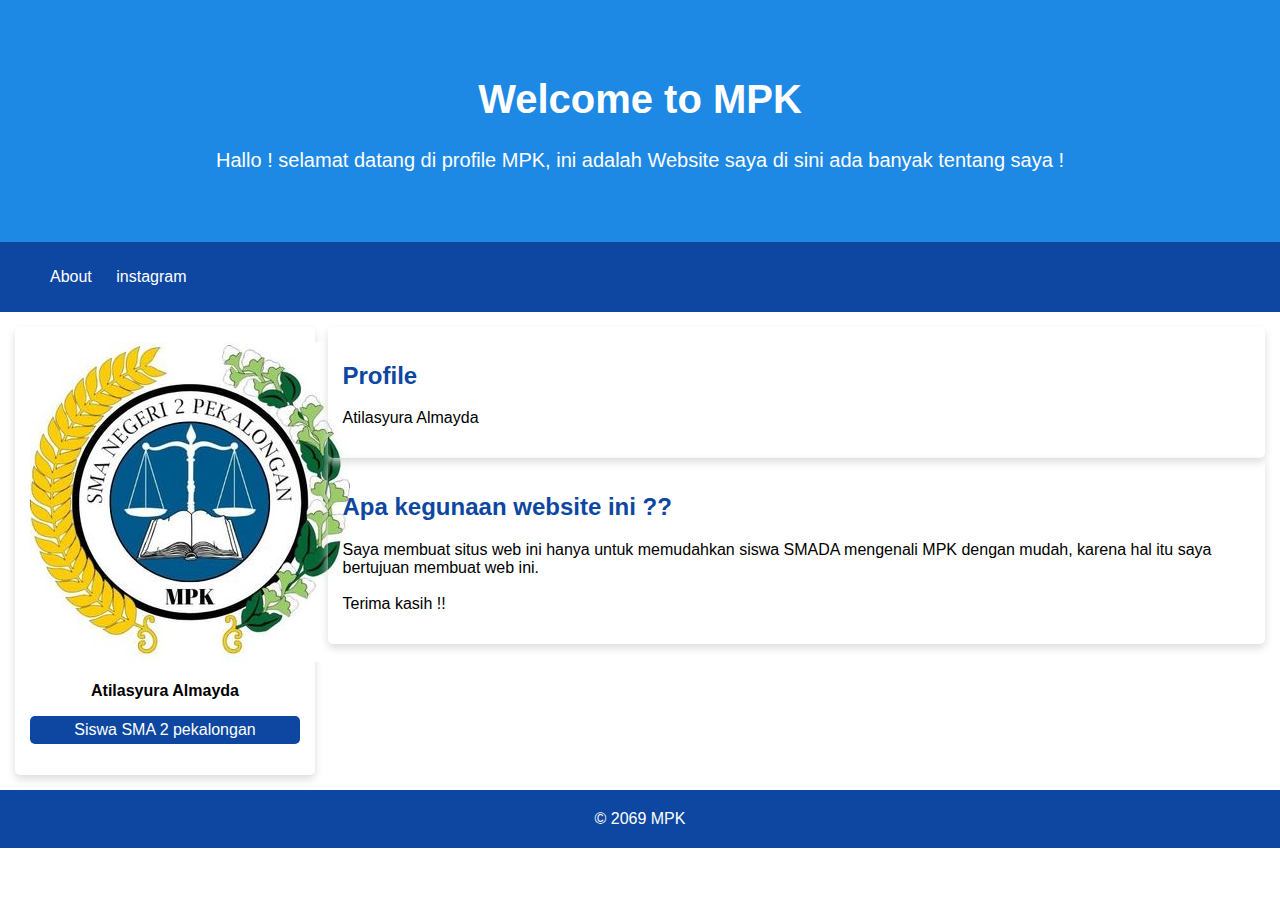
<file: index.html>
<!DOCTYPE html>
<html lang="en">
<head>
    <meta charset="UTF-8">
    
    <title>Potoprofile |MPK</title>

    <link rel="stylesheet" href="style.css">

    <script type="text/javascript">
        function pesan () {
            alert ("Halo selamat datang di web MPK !!");
        }
    </script>

</head>
<body onload="pesan()">
    <header>
        <div class="rizz">
        <h1>Welcome to MPK</h1>
        <p>Hallo ! selamat datang di profile MPK, ini adalah Website saya di sini ada banyak tentang saya !</p>
        </div>
        <nav>
            <ul>
                <li><a href="profile.html" target="_blank">About</a></li>
                <li><a href="https://instagram.com/rizzdesuuu" target="_blank">instagram</a></li>
            </ul>
        </nav>
    </header>

    <main>
        <aside>
            <div class="card">
                <img src="mpk.jpg" alt="violets" class="imgcoy">
                <p class="text-bold">Atilasyura Almayda</p>
                <p class="label">Siswa SMA 2 pekalongan</p>
            </div>
        </aside>

        <section class="card content">
            <h2>Profile</h2>
            <p>Atilasyura Almayda</p>
        </section>

        <section class="card content">
            <h2>Apa kegunaan website ini ??</h2>
            <p>Saya membuat situs web ini hanya untuk memudahkan siswa SMADA mengenali MPK dengan mudah, karena hal itu saya bertujuan membuat web ini.<br><br>Terima kasih !!</p>
        </section>
    </main>

    <footer class="utm">
    &copy; 2069 MPK
    </footer>

</body>
</html>
</file>
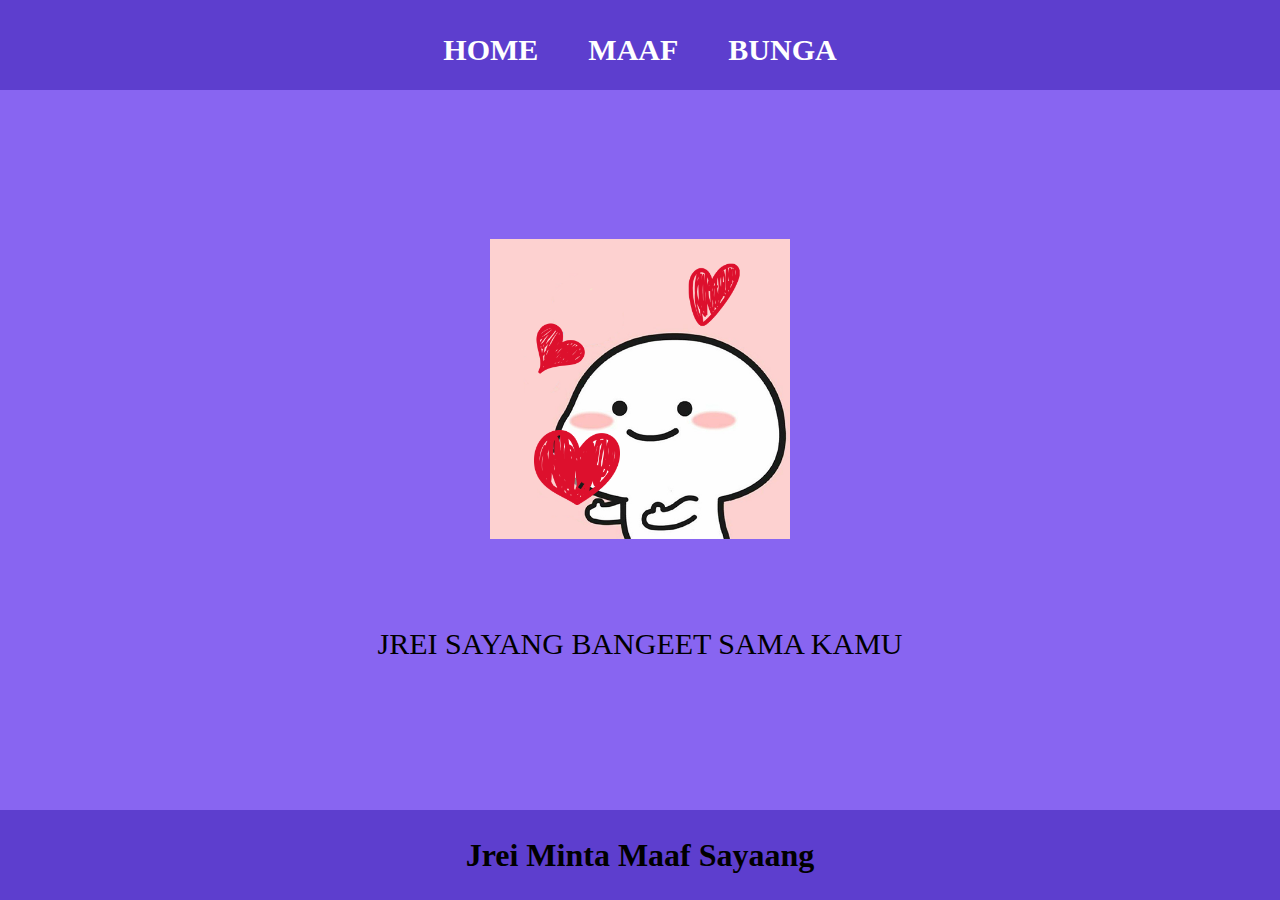
<file: web untuk kaysa/index.html>
<!DOCTYPE html>
<html lang="en">
  <head>
    <meta charset="UTF-8" />
    <meta name="viewport" content="width=device-width, initial-scale=1.0" />
    <title>Web Sederhana</title>
    <link rel="stylesheet" href="style.css" />
  </head>
  <body>
    <div class="container">
      <!-- NAVIGATION BAR -->
      <div class="container-navbar">
        <ul class="ul-navbar">
          <li class="li-navbar">
            <a href="#" class="a-navbar">HOME</a>
          </li>
          <li class="li-navbar">
            <a href="about.html" class="a-navbar">MAAF</a>
          </li>
          <li class="li-navbar">
            <a href="contact.html" class="a-navbar">BUNGA</a>
          </li>
        </ul>
      </div>
      <!-- NAVIGATION BAR SELESAI -->

      <!-- CONTENT 1 -->
      <div class="container-content">
        <a href="https://vt.tiktok.com/ZSYvM1C4D/" class="a-content">
          <img src="unnamed.png" class="img-content" />
          <p>JREI SAYANG BANGEET SAMA KAMU</p>
        </a>
      </div>
      <!-- CONTENT 1 END -->

      <!-- FOOTER -->
      <div class="container-footer">
        <h1 class="">Jrei Minta Maaf Sayaang</h1>
      </div>
      <!-- FOOTER END -->
    </div>
  </body>
</html>
</file>
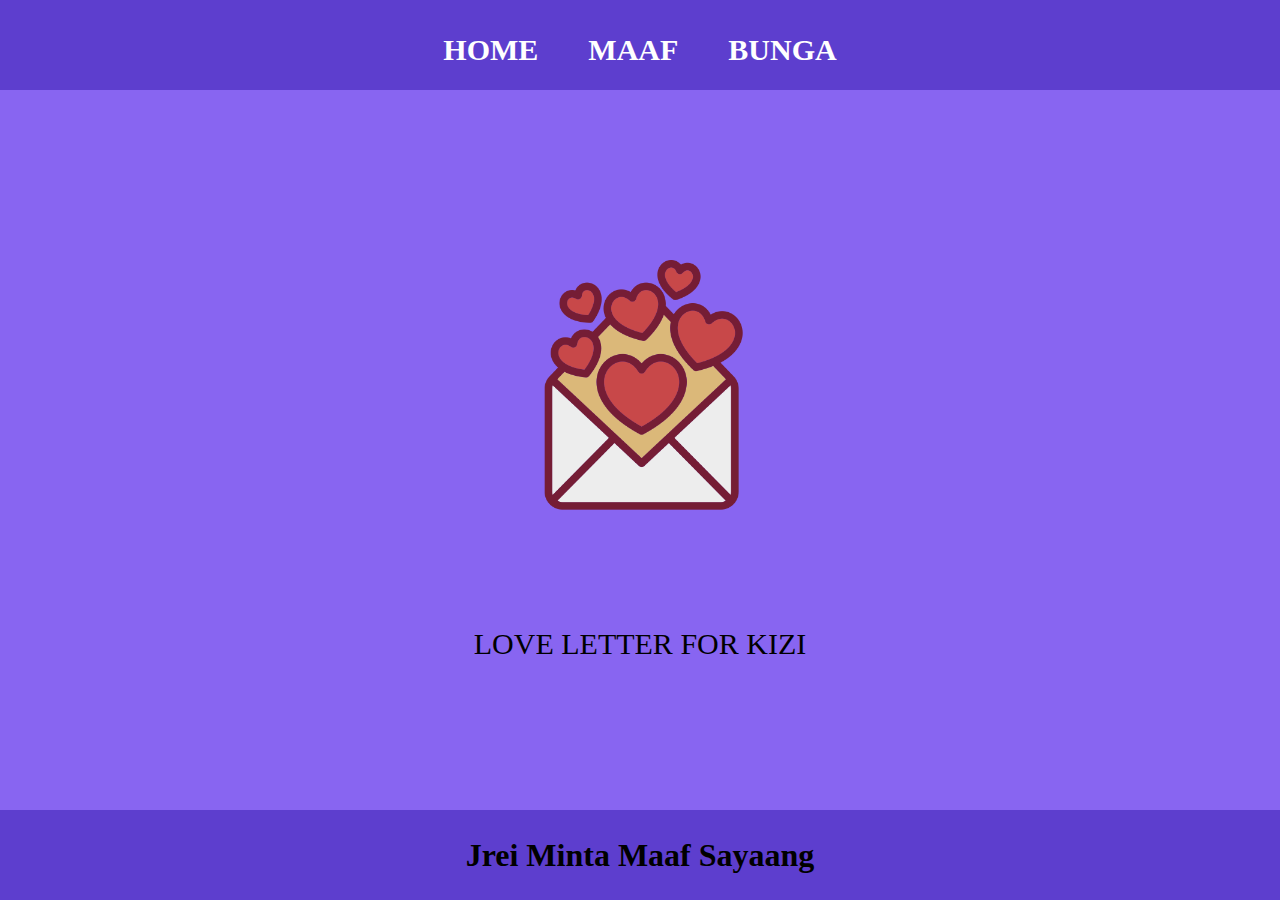
<file: web untuk kaysa/about.html>
<!DOCTYPE html>
<html lang="en">
  <head>
    <meta charset="UTF-8" />
    <meta name="viewport" content="width=device-width, initial-scale=1.0" />
    <title>Web Sederhana</title>
    <link rel="stylesheet" href="style.css" />
  </head>
  <body>
    <div class="container">
      <!-- NAVIGATION BAR -->
      <div class="container-navbar">
        <ul class="ul-navbar">
          <li class="li-navbar">
            <a href="index.html" class="a-navbar">HOME</a>
          </li>
          <li class="li-navbar">
            <a href="about.html" class="a-navbar">MAAF</a>
          </li>
          <li class="li-navbar">
            <a href="contact.html" class="a-navbar">BUNGA</a>
          </li>
        </ul>
      </div>
      <!-- NAVIGATION BAR SELESAI -->

      <!-- CONTENT 1 -->
      <div class="container-content">
        <a href="love.html" class="a-content">
          <img src="pngegg.png" class="img-content"/>
          <p>LOVE LETTER FOR KIZI</p>
        </a>
      </div>
      <!-- CONTENT 1 END -->

      <!-- FOOTER -->
      <div class="container-footer">
        <h1 class="">Jrei Minta Maaf Sayaang</h1>
      </div>
      <!-- FOOTER END -->
    </div>
  </body>
</html>
</file>
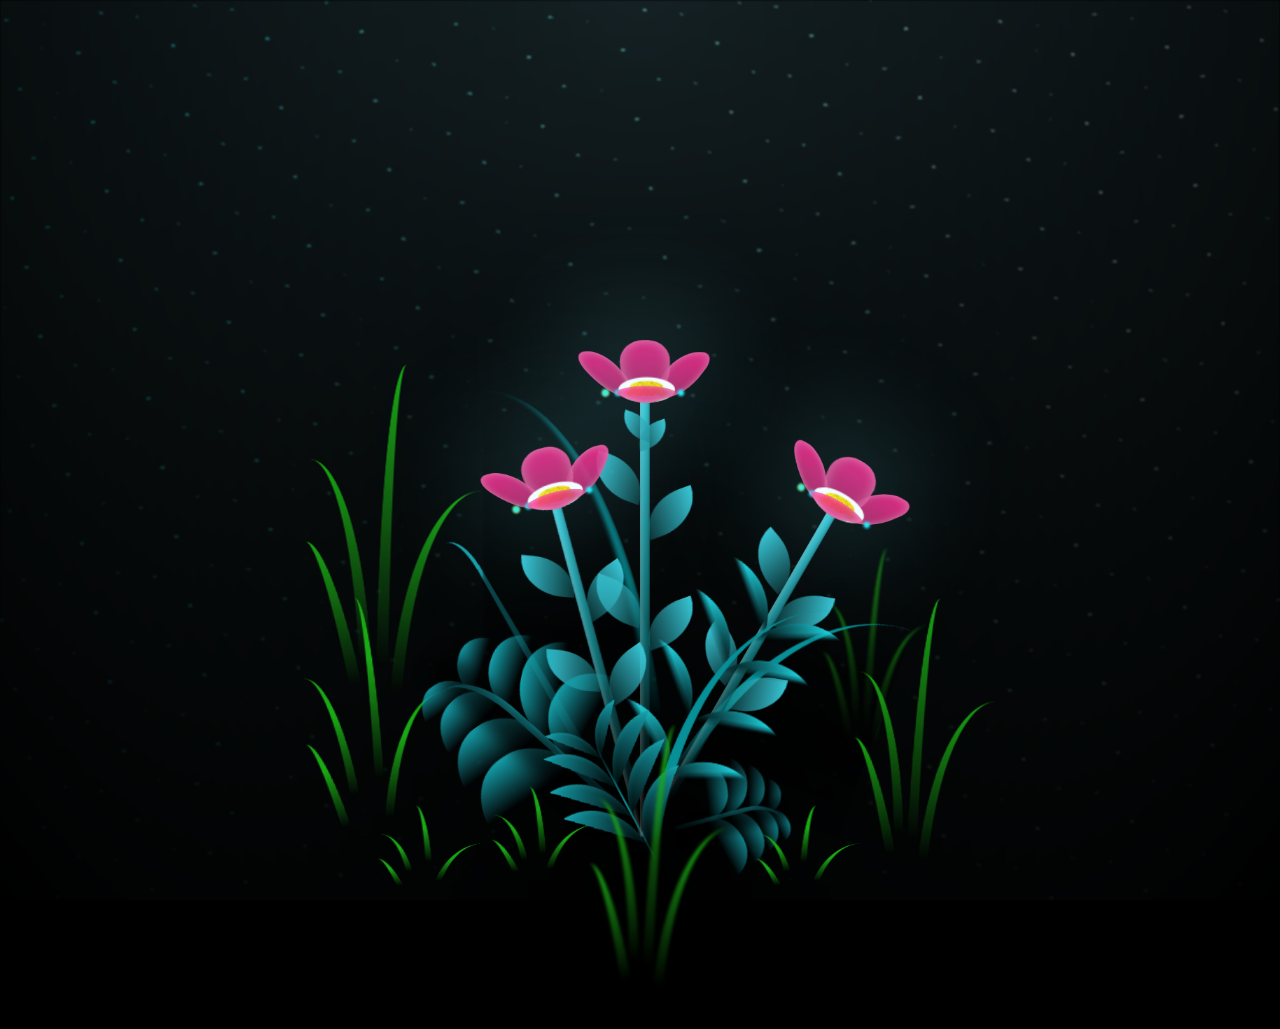
<file: web untuk kaysa/bunga.html>
<!DOCTYPE html>
<html lang="en">
<head>
    <meta charset="UTF-8">
    <meta name="viewport" content="width=device-width, initial-scale=1.0">
    <link rel="stylesheet" href="bunga.css">
    <title>Document</title>
</head>
  
<body class="not-loaded">
    <div class="night"></div>
    <div class="flowers">
      <div class="flower flower--1">
        <div class="flower__leafs flower__leafs--1">
          <div class="flower__leaf flower__leaf--1"></div>
          <div class="flower__leaf flower__leaf--2"></div>
          <div class="flower__leaf flower__leaf--3"></div>
          <div class="flower__leaf flower__leaf--4"></div>
          

          <div class="flower__white-circle"></div>
  
          <div class="flower__light flower__light--1"></div>
          <div class="flower__light flower__light--2"></div>
          <div class="flower__light flower__light--3"></div>
          <div class="flower__light flower__light--4"></div>
          <div class="flower__light flower__light--5"></div>
          <div class="flower__light flower__light--6"></div>
          <div class="flower__light flower__light--7"></div>
          <div class="flower__light flower__light--8"></div>
  
        </div>
        <div class="flower__line">
          <div class="flower__line__leaf flower__line__leaf--1"></div>
          <div class="flower__line__leaf flower__line__leaf--2"></div>
          <div class="flower__line__leaf flower__line__leaf--3"></div>
          <div class="flower__line__leaf flower__line__leaf--4"></div>
          <div class="flower__line__leaf flower__line__leaf--5"></div>
          <div class="flower__line__leaf flower__line__leaf--6"></div>
        </div>
      </div>
  
      <div class="flower flower--2">
        <div class="flower__leafs flower__leafs--2">
          <div class="flower__leaf flower__leaf--1"></div>
          <div class="flower__leaf flower__leaf--2"></div>
          <div class="flower__leaf flower__leaf--3"></div>
          <div class="flower__leaf flower__leaf--4"></div>
          <div class="flower__white-circle"></div>
  
          <div class="flower__light flower__light--1"></div>
          <div class="flower__light flower__light--2"></div>
          <div class="flower__light flower__light--3"></div>
          <div class="flower__light flower__light--4"></div>
          <div class="flower__light flower__light--5"></div>
          <div class="flower__light flower__light--6"></div>
          <div class="flower__light flower__light--7"></div>
          <div class="flower__light flower__light--8"></div>
  
        </div>
        <div class="flower__line">
          <div class="flower__line__leaf flower__line__leaf--1"></div>
          <div class="flower__line__leaf flower__line__leaf--2"></div>
          <div class="flower__line__leaf flower__line__leaf--3"></div>
          <div class="flower__line__leaf flower__line__leaf--4"></div>
        </div>
      </div>
  
      <div class="flower flower--3">
        <div class="flower__leafs flower__leafs--3">
          <div class="flower__leaf flower__leaf--1"></div>
          <div class="flower__leaf flower__leaf--2"></div>
          <div class="flower__leaf flower__leaf--3"></div>
          <div class="flower__leaf flower__leaf--4"></div>
          <div class="flower__white-circle"></div>
  
          <div class="flower__light flower__light--1"></div>
          <div class="flower__light flower__light--2"></div>
          <div class="flower__light flower__light--3"></div>
          <div class="flower__light flower__light--4"></div>
          <div class="flower__light flower__light--5"></div>
          <div class="flower__light flower__light--6"></div>
          <div class="flower__light flower__light--7"></div>
          <div class="flower__light flower__light--8"></div>
  
        </div>
        <div class="flower__line">
          <div class="flower__line__leaf flower__line__leaf--1"></div>
          <div class="flower__line__leaf flower__line__leaf--2"></div>
          <div class="flower__line__leaf flower__line__leaf--3"></div>
          <div class="flower__line__leaf flower__line__leaf--4"></div>
        </div>
      </div>
  
      <div class="grow-ans" style="--d:1.2s">
        <div class="flower__g-long">
          <div class="flower__g-long__top"></div>
          <div class="flower__g-long__bottom"></div>
        </div>
      </div>
  
      <div class="growing-grass">
        <div class="flower__grass flower__grass--1">
          <div class="flower__grass--top"></div>
          <div class="flower__grass--bottom"></div>
          <div class="flower__grass__leaf flower__grass__leaf--1"></div>
          <div class="flower__grass__leaf flower__grass__leaf--2"></div>
          <div class="flower__grass__leaf flower__grass__leaf--3"></div>
          <div class="flower__grass__leaf flower__grass__leaf--4"></div>
          <div class="flower__grass__leaf flower__grass__leaf--5"></div>
          <div class="flower__grass__leaf flower__grass__leaf--6"></div>
          <div class="flower__grass__leaf flower__grass__leaf--7"></div>
          <div class="flower__grass__leaf flower__grass__leaf--8"></div>
          <div class="flower__grass__overlay"></div>
        </div>
      </div>
  
      <div class="growing-grass">
        <div class="flower__grass flower__grass--2">
          <div class="flower__grass--top"></div>
          <div class="flower__grass--bottom"></div>
          <div class="flower__grass__leaf flower__grass__leaf--1"></div>
          <div class="flower__grass__leaf flower__grass__leaf--2"></div>
          <div class="flower__grass__leaf flower__grass__leaf--3"></div>
          <div class="flower__grass__leaf flower__grass__leaf--4"></div>
          <div class="flower__grass__leaf flower__grass__leaf--5"></div>
          <div class="flower__grass__leaf flower__grass__leaf--6"></div>
          <div class="flower__grass__leaf flower__grass__leaf--7"></div>
          <div class="flower__grass__leaf flower__grass__leaf--8"></div>
          <div class="flower__grass__overlay"></div>
        </div>
      </div>
  
      <div class="grow-ans" style="--d:2.4s">
        <div class="flower__g-right flower__g-right--1">
          <div class="leaf"></div>
        </div>
      </div>
  
      <div class="grow-ans" style="--d:2.8s">
        <div class="flower__g-right flower__g-right--2">
          <div class="leaf"></div>
        </div>
      </div>
  
      <div class="grow-ans" style="--d:2.8s">
        <div class="flower__g-front">
          <div class="flower__g-front__leaf-wrapper flower__g-front__leaf-wrapper--1">
            <div class="flower__g-front__leaf"></div>
          </div>
          <div class="flower__g-front__leaf-wrapper flower__g-front__leaf-wrapper--2">
            <div class="flower__g-front__leaf"></div>
          </div>
          <div class="flower__g-front__leaf-wrapper flower__g-front__leaf-wrapper--3">
            <div class="flower__g-front__leaf"></div>
          </div>
          <div class="flower__g-front__leaf-wrapper flower__g-front__leaf-wrapper--4">
            <div class="flower__g-front__leaf"></div>
          </div>
          <div class="flower__g-front__leaf-wrapper flower__g-front__leaf-wrapper--5">
            <div class="flower__g-front__leaf"></div>
          </div>
          <div class="flower__g-front__leaf-wrapper flower__g-front__leaf-wrapper--6">
            <div class="flower__g-front__leaf"></div>
          </div>
          <div class="flower__g-front__leaf-wrapper flower__g-front__leaf-wrapper--7">
            <div class="flower__g-front__leaf"></div>
          </div>
          <div class="flower__g-front__leaf-wrapper flower__g-front__leaf-wrapper--8">
            <div class="flower__g-front__leaf"></div>
          </div>
          <div class="flower__g-front__line"></div>
        </div>
      </div>
  
      <div class="grow-ans" style="--d:3.2s">
        <div class="flower__g-fr">
          <div class="leaf"></div>
          <div class="flower__g-fr__leaf flower__g-fr__leaf--1"></div>
          <div class="flower__g-fr__leaf flower__g-fr__leaf--2"></div>
          <div class="flower__g-fr__leaf flower__g-fr__leaf--3"></div>
          <div class="flower__g-fr__leaf flower__g-fr__leaf--4"></div>
          <div class="flower__g-fr__leaf flower__g-fr__leaf--5"></div>
          <div class="flower__g-fr__leaf flower__g-fr__leaf--6"></div>
          <div class="flower__g-fr__leaf flower__g-fr__leaf--7"></div>
          <div class="flower__g-fr__leaf flower__g-fr__leaf--8"></div>
        </div>
      </div>
  
      <div class="long-g long-g--0">
        <div class="grow-ans" style="--d:3s">
          <div class="leaf leaf--0"></div>
        </div>
        <div class="grow-ans" style="--d:2.2s">
          <div class="leaf leaf--1"></div>
        </div>
        <div class="grow-ans" style="--d:3.4s">
          <div class="leaf leaf--2"></div>
        </div>
        <div class="grow-ans" style="--d:3.6s">
          <div class="leaf leaf--3"></div>
        </div>
      </div>
  
      <div class="long-g long-g--1">
        <div class="grow-ans" style="--d:3.6s">
          <div class="leaf leaf--0"></div>
        </div>
        <div class="grow-ans" style="--d:3.8s">
          <div class="leaf leaf--1"></div>
        </div>
        <div class="grow-ans" style="--d:4s">
          <div class="leaf leaf--2"></div>
        </div>
        <div class="grow-ans" style="--d:4.2s">
          <div class="leaf leaf--3"></div>
        </div>
      </div>
  
      <div class="long-g long-g--2">
        <div class="grow-ans" style="--d:4s">
          <div class="leaf leaf--0"></div>
        </div>
        <div class="grow-ans" style="--d:4.2s">
          <div class="leaf leaf--1"></div>
        </div>
        <div class="grow-ans" style="--d:4.4s">
          <div class="leaf leaf--2"></div>
        </div>
        <div class="grow-ans" style="--d:4.6s">
          <div class="leaf leaf--3"></div>
        </div>
      </div>
  
      <div class="long-g long-g--3">
        <div class="grow-ans" style="--d:4s">
          <div class="leaf leaf--0"></div>
        </div>
        <div class="grow-ans" style="--d:4.2s">
          <div class="leaf leaf--1"></div>
        </div>
        <div class="grow-ans" style="--d:3s">
          <div class="leaf leaf--2"></div>
        </div>
        <div class="grow-ans" style="--d:3.6s">
          <div class="leaf leaf--3"></div>
        </div>
      </div>
  
      <div class="long-g long-g--4">
        <div class="grow-ans" style="--d:4s">
          <div class="leaf leaf--0"></div>
        </div>
        <div class="grow-ans" style="--d:4.2s">
          <div class="leaf leaf--1"></div>
        </div>
        <div class="grow-ans" style="--d:3s">
          <div class="leaf leaf--2"></div>
        </div>
        <div class="grow-ans" style="--d:3.6s">
          <div class="leaf leaf--3"></div>
        </div>
      </div>
  
      <div class="long-g long-g--5">
        <div class="grow-ans" style="--d:4s">
          <div class="leaf leaf--0"></div>
        </div>
        <div class="grow-ans" style="--d:4.2s">
          <div class="leaf leaf--1"></div>
        </div>
        <div class="grow-ans" style="--d:3s">
          <div class="leaf leaf--2"></div>
        </div>
        <div class="grow-ans" style="--d:3.6s">
          <div class="leaf leaf--3"></div>
        </div>
      </div>
  
      <div class="long-g long-g--6">
        <div class="grow-ans" style="--d:4.2s">
          <div class="leaf leaf--0"></div>
        </div>
        <div class="grow-ans" style="--d:4.4s">
          <div class="leaf leaf--1"></div>
        </div>
        <div class="grow-ans" style="--d:4.6s">
          <div class="leaf leaf--2"></div>
        </div>
        <div class="grow-ans" style="--d:4.8s">
          <div class="leaf leaf--3"></div>
        </div>
      </div>
  
      <div class="long-g long-g--7">
        <div class="grow-ans" style="--d:3s">
          <div class="leaf leaf--0"></div>
        </div>
        <div class="grow-ans" style="--d:3.2s">
          <div class="leaf leaf--1"></div>
        </div>
        <div class="grow-ans" style="--d:3.5s">
          <div class="leaf leaf--2"></div>
        </div>
        <div class="grow-ans" style="--d:3.6s">
          <div class="leaf leaf--3"></div>
        </div>
      </div>
    </div>
    <script src="java.js"></script>
  </body>

</html>
</html>
</file>
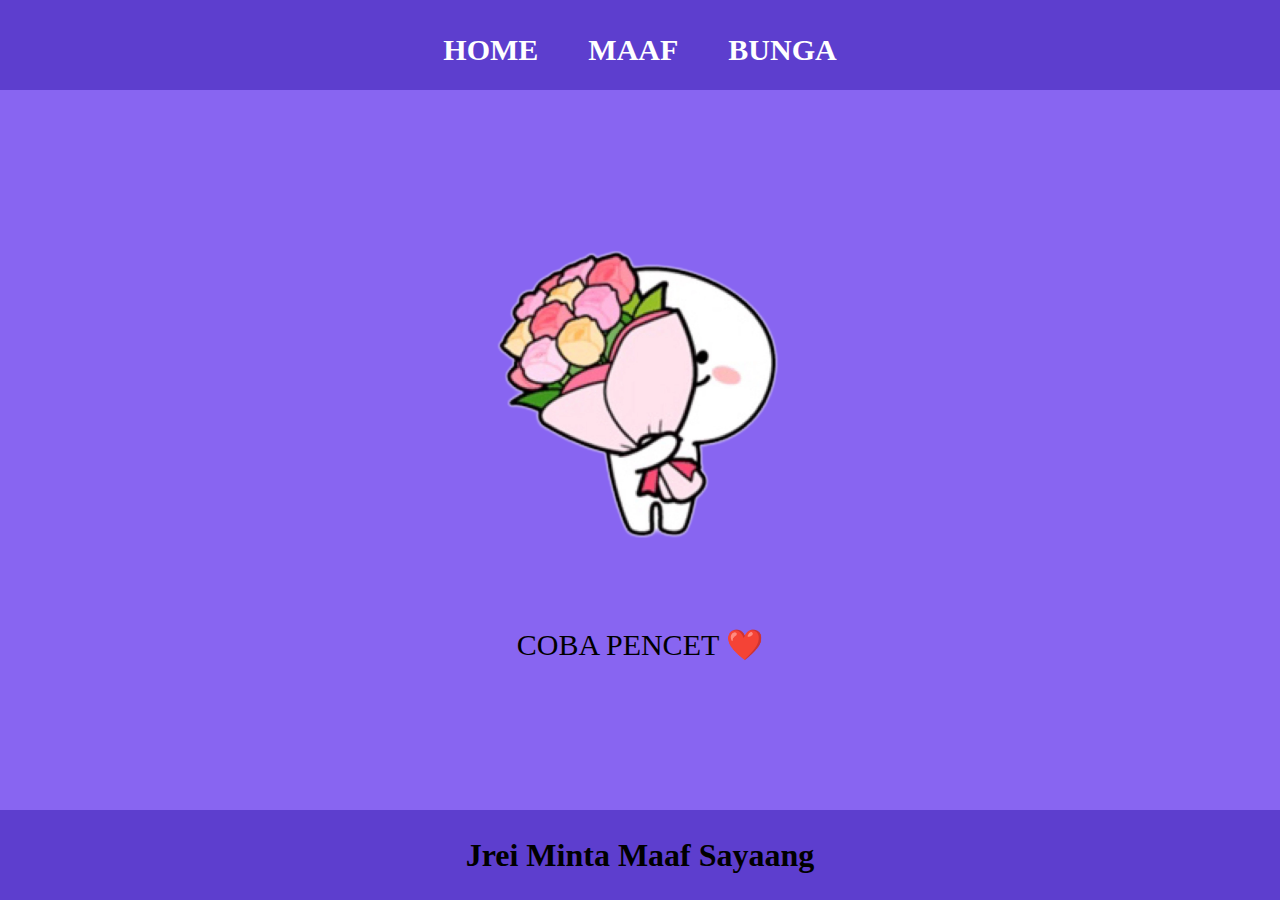
<file: web untuk kaysa/contact.html>
<!DOCTYPE html>
<html lang="en">
  <head>
    <meta charset="UTF-8" />
    <meta name="viewport" content="width=device-width, initial-scale=1.0" />
    <title>Web Sederhana</title>
    <link rel="stylesheet" href="style.css" />
  </head>
  <body>
    <div class="container">
      <!-- NAVIGATION BAR -->
      <div class="container-navbar">
        <ul class="ul-navbar">
          <li class="li-navbar">
            <a href="index.html" class="a-navbar">HOME</a>
          </li>
          <li class="li-navbar">
            <a href="about.html" class="a-navbar">MAAF</a>
          </li>
          <li class="li-navbar">
            <a href="contact.html" class="a-navbar">BUNGA</a>
          </li>
        </ul>
      </div>
      <!-- NAVIGATION BAR SELESAI -->

      <!-- CONTENT 1 -->
      <div class="container-content">
        <a href="bunga.html" class="a-content">
          <img src="WhatsApp Image 2024-07-24 at 23.png" class="img-content">
          <p>COBA PENCET ❤️</p>
        </a>
      </div>
      <!-- CONTENT 1 END -->

      <!-- FOOTER -->
      <div class="container-footer">
        <h1 class="">Jrei Minta Maaf Sayaang</h1>
      </div>
      <!-- FOOTER END -->
    </div>
  </body>
</html>
</file>
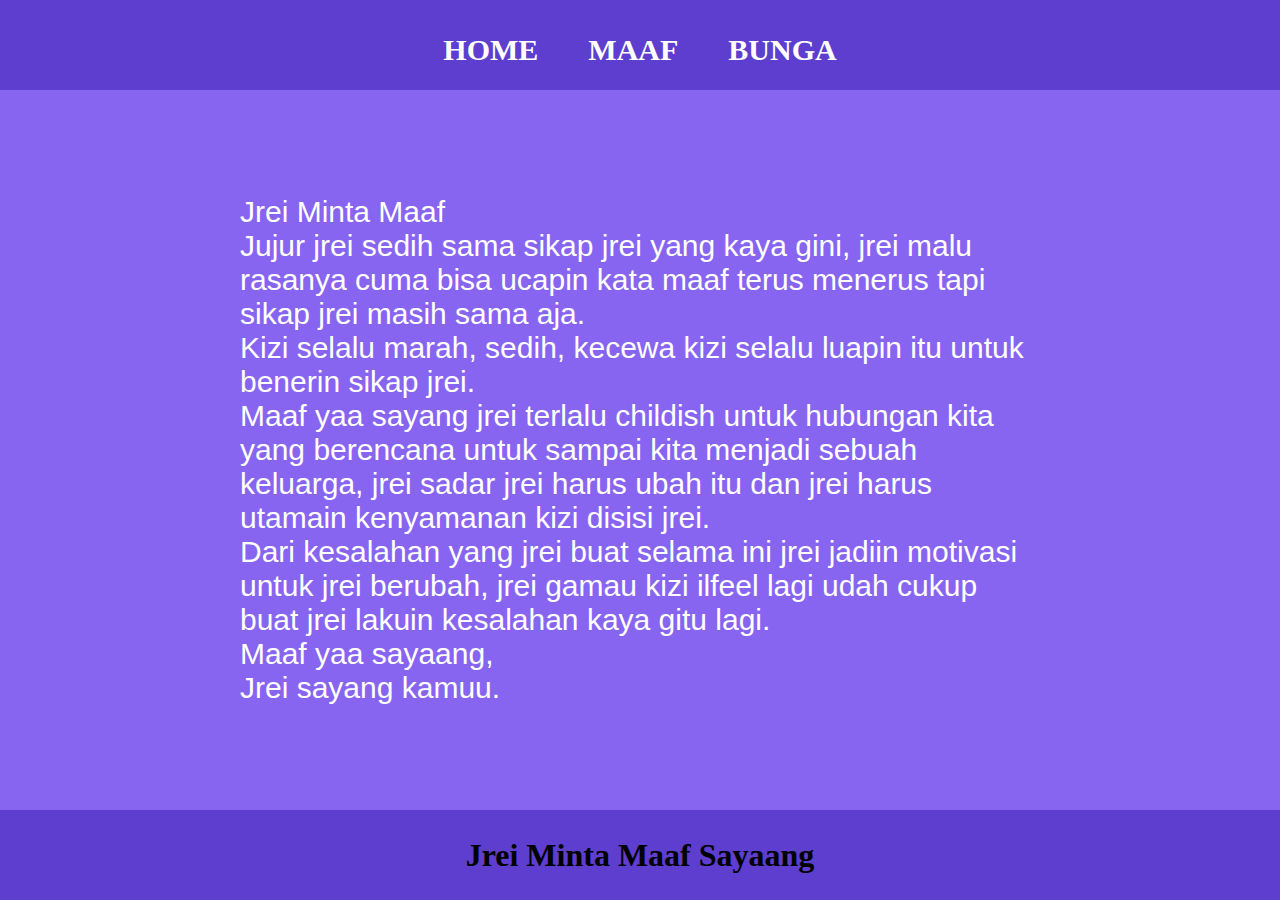
<file: web untuk kaysa/love.html>
<!DOCTYPE html>
<html lang="en">
  <head>
    <meta charset="UTF-8" />
    <meta name="viewport" content="width=device-width, initial-scale=1.0" />
    <title>Web Sederhana</title>
    <link rel="stylesheet" href="style copy.css" />
  </head>
  <body>
    <div class="container">
      <!-- NAVIGATION BAR -->
      <div class="container-navbar">
        <ul class="ul-navbar">
          <li class="li-navbar">
            <a href="index.html" class="a-navbar">HOME</a>
          </li>
          <li class="li-navbar">
            <a href="about.html" class="a-navbar">MAAF</a>
          </li>
          <li class="li-navbar">
            <a href="contact.html" class="a-navbar">BUNGA</a>
          </li>
        </ul>
      </div>
      <!-- NAVIGATION BAR SELESAI -->

      <!-- CONTENT 1 -->
      <div class="container-content">
        <a href="" class="a-content">
        <p> Jrei Minta Maaf <br>
            Jujur jrei sedih sama sikap jrei yang kaya gini, jrei malu rasanya cuma bisa ucapin kata maaf terus menerus tapi sikap jrei masih sama aja. <br>
            Kizi selalu marah, sedih, kecewa kizi selalu luapin itu untuk benerin sikap jrei. <br>
            Maaf yaa sayang jrei terlalu childish untuk hubungan kita yang berencana untuk sampai kita menjadi sebuah keluarga, jrei sadar jrei harus ubah itu dan jrei harus utamain kenyamanan kizi disisi jrei. <br>
            Dari kesalahan yang jrei buat selama ini jrei jadiin motivasi untuk jrei berubah, jrei gamau kizi ilfeel lagi udah cukup buat jrei lakuin kesalahan kaya gitu lagi. <br>
            Maaf yaa sayaang,<br>
            Jrei sayang kamuu.
        </p>
        </a>
      </div>
      <!-- CONTENT 1 END -->

      <!-- FOOTER -->
      <div class="container-footer">
        <h1 class="">Jrei Minta Maaf Sayaang</h1>
      </div>
      <!-- FOOTER END -->
    </div>
  </body>
</html>
</file>
<file: style.css>
* {
    box-sizing: border-box;
}

/* element selector */
body {
    font-family: Verdana, Geneva, Tahoma, sans-serif;
    margin: 0;
    padding: 0;
}

nav {
    background-color: #0d47a1;
    padding: 10px;
}

nav a {
    text-decoration: none;
    color: #ffffff;
}

nav a:hover {
    font-weight: bold;
}

nav li  {
    list-style-type: none;
    display: inline;
    margin-right: 20px;
}

main {
    overflow: auto;
    padding: 15px;
}

/* grouping selector */
h2 {
    color: #0d47a1;
}

aside {
    text-align: center;
    width: 24%;
    float: left;
}

/* class selector */
.rizz {
    background-color: #1e88e5;
    font-size: 20px;
    padding: 50px;
    text-align: center;
    color: #ffffff;
}

.card {
    border-radius: 5px;
    padding: 15px;
    box-shadow: 0 4px 8px gainsboro;
}

.content {
    width: 75%;
    float: right;
}

.text-bold {
    font-weight: bold;
}

.label {
    background-color: #0d47a1;
    color: #ffffff;
    padding: 5px;
    border-radius: 5px;
}

.imgcoy{
    border-radius: 5%;
}

.utm {
    background-color: #0d47a1;
    padding: 20px;
    color: #ffffff;
    text-align: center;
}

.prof {
    font-family: Verdana, Geneva, Tahoma, sans-serif;
    color: #ffffff;
    padding: 15px;
    background-color: #004d40;
    margin: 0;
}

.biod {
    font-family: 'Bree Serif', serif;
    padding: 15px;
}

.hobi {
    background-color: #00695c;
    color: white;
    padding: 1px;
}

.ftdw {
    padding: 15px;
    color: black;
}

@media screen and (max-width: 922px) {
    .content, aside {
        width: 100%;
    }

}
</file>
<file: web untuk kaysa/style.css>
*,
html{
    padding: 0;
    margin: 0;
}

.container{
    
}

.container-navbar{
    background-color: rgb(93, 62, 206);
    width: 100%;
    height: 10vh;
}

.ul-navbar{
    display: flex;
    height: 100px;
    justify-content: center;
    align-items: center;
}

.li-navbar{
    list-style-type: none;
    padding: 20px;
    margin: 5px;
    color: white;
    font-size: 30px;
}

.li-navbar:hover{
    background-color: rgb(63, 40, 144);
    transition: .5s ease-in-out;
    transition-delay: .3s;
    border-radius: 8px;
}

.a-navbar{
    color: white;
    text-decoration: none;
    font-weight: 800;
}

.container-content{
    background-color: rgb(136, 101, 241);
    display: flex;
    justify-content: center;
    align-items: center;
    height: 80vh;
}

.a-content{
    color: rgb(0, 0, 0);
    text-decoration: none;
    font-size: 30px;
    font-family: Verdana;
    width: 600px;
    height: 600px;
    display: flex;
    flex-direction: column;
    justify-content: space-evenly;
    align-items: center;
    border-radius: 80px;
}

.a-content:hover{
    background-color: white;
    transition: .5s ease-in-out;
    transition-delay: .3s;
    box-shadow: 0px 0px 34px 16px rgba(129, 129, 130, 0.75);
-webkit-box-shadow: 0px 0px 34px 16px rgba(129, 129, 130, 0.75);
-moz-box-shadow: 0px 0px 34px 16px rgba(129, 129, 130, 0.75);
}

.img-content{
    width: 50%;
    height: 50%;
}

.container-footer{
    height: 10vh;
    background-color: rgb(93, 62, 206);
    display: flex;
    justify-content: center;
    align-items: center;
}

.h1-foter{
    font-size: 40px;
}
</file>
<file: web untuk kaysa/bunga.css>
*,
*::after,
*::before {
  padding: 0;
  margin: 0;
  box-sizing: border-box;
}

:root {
  --dark-color: #000;
}

body {
  display: flex;
  align-items: flex-end;
  justify-content: center;
  min-height: 100vh;
  background-color: var(--dark-color);
  overflow: hidden;
  perspective: 1000px;
}

.night {
  position: fixed;
  left: 50%;
  top: 0;
  transform: translateX(-50%);
  width: 100%;
  height: 100%;
  filter: blur(0.1vmin);
  background-image: radial-gradient(ellipse at top, transparent 0%, var(--dark-color)), radial-gradient(ellipse at bottom, var(--dark-color), rgba(145, 233, 255, 0.2)), repeating-linear-gradient(220deg, black 0px, black 19px, transparent 19px, transparent 22px), repeating-linear-gradient(189deg, black 0px, black 19px, transparent 19px, transparent 22px), repeating-linear-gradient(148deg, black 0px, black 19px, transparent 19px, transparent 22px), linear-gradient(90deg, #00fffa, #f0f0f0);
}

.flowers {
  position: relative;
  transform: scale(0.7);
}

.flower {
  position: absolute;
  bottom: 10vmin;
  transform-origin: bottom center;
  z-index: 10;
  --fl-speed: 0.8s;
}
.flower--1 {
  animation: moving-flower-1 4s linear infinite;
}
.flower--1 .flower__line {
  height: 70vmin;
  animation-delay: 0.3s;
}
.flower--1 .flower__line__leaf--1 {
  animation: blooming-leaf-right var(--fl-speed) 1.6s backwards;
}
.flower--1 .flower__line__leaf--2 {
  animation: blooming-leaf-right var(--fl-speed) 1.4s backwards;
}
.flower--1 .flower__line__leaf--3 {
  animation: blooming-leaf-left var(--fl-speed) 1.2s backwards;
}
.flower--1 .flower__line__leaf--4 {
  animation: blooming-leaf-left var(--fl-speed) 1s backwards;
}
.flower--1 .flower__line__leaf--5 {
  animation: blooming-leaf-right var(--fl-speed) 1.8s backwards;
}
.flower--1 .flower__line__leaf--6 {
  animation: blooming-leaf-left var(--fl-speed) 2s backwards;
}
.flower--2 {
  left: 50%;
  transform: rotate(30deg);
  animation: moving-flower-2 4s linear infinite;
}
.flower--2 .flower__line {
  height: 60vmin;
  animation-delay: 0.8s;
}
.flower--2 .flower__line__leaf--1 {
  animation: blooming-leaf-right var(--fl-speed) 1.9s backwards;
}
.flower--2 .flower__line__leaf--2 {
  animation: blooming-leaf-right var(--fl-speed) 1.7s backwards;
}
.flower--2 .flower__line__leaf--3 {
  animation: blooming-leaf-left var(--fl-speed) 1.5s backwards;
}
.flower--2 .flower__line__leaf--4 {
  animation: blooming-leaf-left var(--fl-speed) 1.3s backwards;
}
.flower--3 {
  left: 50%;
  transform: rotate(-15deg);
  animation: moving-flower-3 4s linear infinite;
}
.flower--3 .flower__line {
  animation-delay: 0.9s;
}
.flower--3 .flower__line__leaf--1 {
  animation: blooming-leaf-right var(--fl-speed) 2.5s backwards;
}
.flower--3 .flower__line__leaf--2 {
  animation: blooming-leaf-right var(--fl-speed) 2.3s backwards;
}
.flower--3 .flower__line__leaf--3 {
  animation: blooming-leaf-left var(--fl-speed) 2.1s backwards;
}
.flower--3 .flower__line__leaf--4 {
  animation: blooming-leaf-left var(--fl-speed) 1.9s backwards;
}
.flower__leafs {
  position: relative;
  animation: blooming-flower 2s backwards;
}
.flower__leafs--1 {
  animation-delay: 1.1s;
}
.flower__leafs--2 {
  animation-delay: 1.4s;
}
.flower__leafs--3 {
  animation-delay: 1.7s;
}
.flower__leafs::after {
  content: "";
  position: absolute;
  left: 0;
  top: 0;
  transform: translate(-50%, -100%);
  width: 8vmin;
  height: 8vmin;
  background-color: #6bf0ff;
  filter: blur(10vmin);
}
.flower__leaf {
  position: absolute;
  bottom: 0;
  left: 50%;
  width: 8vmin;
  height: 11vmin;
  border-radius: 51% 49% 47% 53%/44% 45% 55% 69%;
  background-color: #e66599;
  background-image: linear-gradient(to top, #bb256b, #ff2088);
  transform-origin: bottom center;
  opacity: 0.9;
  box-shadow: inset 0 0 2vmin rgba(255, 255, 255, 0.5);
}
.flower__leaf--1 {
  transform: translate(-10%, 1%) rotateY(40deg) rotateX(-50deg);
}
.flower__leaf--2 {
  transform: translate(-50%, -4%) rotateX(40deg);
}
.flower__leaf--3 {
  transform: translate(-90%, 0%) rotateY(45deg) rotateX(50deg);
}
.flower__leaf--4 {
  width: 8vmin;
  height: 8vmin;
  transform-origin: bottom left;
  border-radius: 4vmin 10vmin 4vmin 4vmin;
  transform: translate(0%, 18%) rotateX(70deg) rotate(-43deg);
  background-image: linear-gradient(to top, #ca2a75, #ff2088);
  z-index: 1;
  opacity: 0.8;
}
.flower__white-circle {
  position: absolute;
  left: -3.5vmin;
  top: -3vmin;
  width: 9vmin;
  height: 4vmin;
  border-radius: 50%;
  background-color: #fff;
}
.flower__white-circle::after {
  content: "";
  position: absolute;
  left: 50%;
  top: 45%;
  transform: translate(-50%, -50%);
  width: 60%;
  height: 60%;
  border-radius: inherit;
  background-image: repeating-linear-gradient(135deg, rgba(0, 0, 0, 0.03) 0px, rgba(0, 0, 0, 0.03) 1px, transparent 1px, transparent 12px), repeating-linear-gradient(45deg, rgba(0, 0, 0, 0.03) 0px, rgba(0, 0, 0, 0.03) 1px, transparent 1px, transparent 12px), repeating-linear-gradient(67.5deg, rgba(0, 0, 0, 0.03) 0px, rgba(0, 0, 0, 0.03) 1px, transparent 1px, transparent 12px), repeating-linear-gradient(135deg, rgba(0, 0, 0, 0.03) 0px, rgba(0, 0, 0, 0.03) 1px, transparent 1px, transparent 12px), repeating-linear-gradient(45deg, rgba(0, 0, 0, 0.03) 0px, rgba(0, 0, 0, 0.03) 1px, transparent 1px, transparent 12px), repeating-linear-gradient(112.5deg, rgba(0, 0, 0, 0.03) 0px, rgba(0, 0, 0, 0.03) 1px, transparent 1px, transparent 12px), repeating-linear-gradient(112.5deg, rgba(0, 0, 0, 0.03) 0px, rgba(0, 0, 0, 0.03) 1px, transparent 1px, transparent 12px), repeating-linear-gradient(45deg, rgba(0, 0, 0, 0.03) 0px, rgba(0, 0, 0, 0.03) 1px, transparent 1px, transparent 12px), repeating-linear-gradient(22.5deg, rgba(0, 0, 0, 0.03) 0px, rgba(0, 0, 0, 0.03) 1px, transparent 1px, transparent 12px), repeating-linear-gradient(45deg, rgba(0, 0, 0, 0.03) 0px, rgba(0, 0, 0, 0.03) 1px, transparent 1px, transparent 12px), repeating-linear-gradient(22.5deg, rgba(0, 0, 0, 0.03) 0px, rgba(0, 0, 0, 0.03) 1px, transparent 1px, transparent 12px), repeating-linear-gradient(135deg, rgba(0, 0, 0, 0.03) 0px, rgba(0, 0, 0, 0.03) 1px, transparent 1px, transparent 12px), repeating-linear-gradient(157.5deg, rgba(0, 0, 0, 0.03) 0px, rgba(0, 0, 0, 0.03) 1px, transparent 1px, transparent 12px), repeating-linear-gradient(67.5deg, rgba(0, 0, 0, 0.03) 0px, rgba(0, 0, 0, 0.03) 1px, transparent 1px, transparent 12px), repeating-linear-gradient(67.5deg, rgba(0, 0, 0, 0.03) 0px, rgba(0, 0, 0, 0.03) 1px, transparent 1px, transparent 12px), linear-gradient(90deg, #ffeb12, #ffce00);
}
.flower__line {
  height: 55vmin;
  width: 1.5vmin;
  background-image: linear-gradient(to left, rgba(0, 0, 0, 0.2), transparent, rgba(255, 255, 255, 0.2)), linear-gradient(to top, transparent 10%, #14757a, #39c6d6);
  box-shadow: inset 0 0 2px rgba(0, 0, 0, 0.5);
  animation: grow-flower-tree 4s backwards;
}
.flower__line__leaf {
  --w: 7vmin;
  --h: calc(var(--w) + 2vmin);
  position: absolute;
  top: 20%;
  left: 90%;
  width: var(--w);
  height: var(--h);
  border-top-right-radius: var(--h);
  border-bottom-left-radius: var(--h);
  background-image: linear-gradient(to top, rgba(20, 117, 122, 0.4), #39c6d6);
}
.flower__line__leaf--1 {
  transform: rotate(70deg) rotateY(30deg);
}
.flower__line__leaf--2 {
  top: 45%;
  transform: rotate(70deg) rotateY(30deg);
}
.flower__line__leaf--3, .flower__line__leaf--4, .flower__line__leaf--6 {
  border-top-right-radius: 0;
  border-bottom-left-radius: 0;
  border-top-left-radius: var(--h);
  border-bottom-right-radius: var(--h);
  left: -460%;
  top: 12%;
  transform: rotate(-70deg) rotateY(30deg);
}
.flower__line__leaf--4 {
  top: 40%;
}
.flower__line__leaf--5 {
  top: 0;
  transform-origin: left;
  transform: rotate(70deg) rotateY(30deg) scale(0.6);
}
.flower__line__leaf--6 {
  top: -2%;
  left: -450%;
  transform-origin: right;
  transform: rotate(-70deg) rotateY(30deg) scale(0.6);
}
.flower__light {
  position: absolute;
  bottom: 0vmin;
  width: 1vmin;
  height: 1vmin;
  background-color: #fffb00;
  border-radius: 50%;
  filter: blur(0.2vmin);
  animation: light-ans 4s linear infinite backwards;
}
.flower__light:nth-child(odd) {
  background-color: #23f0ff;
}
.flower__light--1 {
  left: -2vmin;
  animation-delay: 1s;
}
.flower__light--2 {
  left: 3vmin;
  animation-delay: 0.5s;
}
.flower__light--3 {
  left: -6vmin;
  animation-delay: 0.3s;
}
.flower__light--4 {
  left: 6vmin;
  animation-delay: 0.9s;
}
.flower__light--5 {
  left: -1vmin;
  animation-delay: 1.5s;
}
.flower__light--6 {
  left: -4vmin;
  animation-delay: 3s;
}
.flower__light--7 {
  left: 3vmin;
  animation-delay: 2s;
}
.flower__light--8 {
  left: -6vmin;
  animation-delay: 3.5s;
}
.flower__grass {
  --c: #159faa;
  --line-w: 1.5vmin;
  position: absolute;
  bottom: 12vmin;
  left: -7vmin;
  display: flex;
  flex-direction: column;
  align-items: flex-end;
  z-index: 20;
  transform-origin: bottom center;
  transform: rotate(-48deg) rotateY(40deg);
}
.flower__grass--1 {
  animation: moving-grass 2s linear infinite;
}
.flower__grass--2 {
  left: 2vmin;
  bottom: 10vmin;
  transform: scale(0.5) rotate(75deg) rotateX(10deg) rotateY(-200deg);
  opacity: 0.8;
  z-index: 0;
  animation: moving-grass--2 1.5s linear infinite;
}
.flower__grass--top {
  width: 7vmin;
  height: 10vmin;
  border-top-right-radius: 100%;
  border-right: var(--line-w) solid var(--c);
  transform-origin: bottom center;
  transform: rotate(-2deg);
}
.flower__grass--bottom {
  margin-top: -2px;
  width: var(--line-w);
  height: 25vmin;
  background-image: linear-gradient(to top, transparent, var(--c));
}
.flower__grass__leaf {
  --size: 10vmin;
  position: absolute;
  width: calc(var(--size) * 2.1);
  height: var(--size);
  border-top-left-radius: var(--size);
  border-top-right-radius: var(--size);
  background-image: linear-gradient(to top, transparent, transparent 30%, var(--c));
  z-index: 100;
}
.flower__grass__leaf--1 {
  top: -6%;
  left: 30%;
  --size: 6vmin;
  transform: rotate(-20deg);
  animation: growing-grass-ans--1 2s 2.6s backwards;
}
@keyframes growing-grass-ans--1 {
  0% {
    transform-origin: bottom left;
    transform: rotate(-20deg) scale(0);
  }
}
.flower__grass__leaf--2 {
  top: -5%;
  left: -110%;
  --size: 6vmin;
  transform: rotate(10deg);
  animation: growing-grass-ans--2 2s 2.4s linear backwards;
}
@keyframes growing-grass-ans--2 {
  0% {
    transform-origin: bottom right;
    transform: rotate(10deg) scale(0);
  }
}
.flower__grass__leaf--3 {
  top: 5%;
  left: 60%;
  --size: 8vmin;
  transform: rotate(-18deg) rotateX(-20deg);
  animation: growing-grass-ans--3 2s 2.2s linear backwards;
}
@keyframes growing-grass-ans--3 {
  0% {
    transform-origin: bottom left;
    transform: rotate(-18deg) rotateX(-20deg) scale(0);
  }
}
.flower__grass__leaf--4 {
  top: 6%;
  left: -135%;
  --size: 8vmin;
  transform: rotate(2deg);
  animation: growing-grass-ans--4 2s 2s linear backwards;
}
@keyframes growing-grass-ans--4 {
  0% {
    transform-origin: bottom right;
    transform: rotate(2deg) scale(0);
  }
}
.flower__grass__leaf--5 {
  top: 20%;
  left: 60%;
  --size: 10vmin;
  transform: rotate(-24deg) rotateX(-20deg);
  animation: growing-grass-ans--5 2s 1.8s linear backwards;
}
@keyframes growing-grass-ans--5 {
  0% {
    transform-origin: bottom left;
    transform: rotate(-24deg) rotateX(-20deg) scale(0);
  }
}
.flower__grass__leaf--6 {
  top: 22%;
  left: -180%;
  --size: 10vmin;
  transform: rotate(10deg);
  animation: growing-grass-ans--6 2s 1.6s linear backwards;
}
@keyframes growing-grass-ans--6 {
  0% {
    transform-origin: bottom right;
    transform: rotate(10deg) scale(0);
  }
}
.flower__grass__leaf--7 {
  top: 39%;
  left: 70%;
  --size: 10vmin;
  transform: rotate(-10deg);
  animation: growing-grass-ans--7 2s 1.4s linear backwards;
}
@keyframes growing-grass-ans--7 {
  0% {
    transform-origin: bottom left;
    transform: rotate(-10deg) scale(0);
  }
}
.flower__grass__leaf--8 {
  top: 40%;
  left: -215%;
  --size: 11vmin;
  transform: rotate(10deg);
  animation: growing-grass-ans--8 2s 1.2s linear backwards;
}
@keyframes growing-grass-ans--8 {
  0% {
    transform-origin: bottom right;
    transform: rotate(10deg) scale(0);
  }
}
.flower__grass__overlay {
  position: absolute;
  top: -10%;
  right: 0%;
  width: 100%;
  height: 100%;
  background-color: rgba(0, 0, 0, 0.6);
  filter: blur(1.5vmin);
  z-index: 100;
}
.flower__g-long {
  --w: 2vmin;
  --h: 6vmin;
  --c: #159faa;
  position: absolute;
  bottom: 10vmin;
  left: -3vmin;
  transform-origin: bottom center;
  transform: rotate(-30deg) rotateY(-20deg);
  display: flex;
  flex-direction: column;
  align-items: flex-end;
  animation: flower-g-long-ans 3s linear infinite;
}
@keyframes flower-g-long-ans {
  0%, 100% {
    transform: rotate(-30deg) rotateY(-20deg);
  }
  50% {
    transform: rotate(-32deg) rotateY(-20deg);
  }
}
.flower__g-long__top {
  top: calc(var(--h) * -1);
  width: calc(var(--w) + 1vmin);
  height: var(--h);
  border-top-right-radius: 100%;
  border-right: 0.7vmin solid var(--c);
  transform: translate(-0.7vmin, 1vmin);
}
.flower__g-long__bottom {
  width: var(--w);
  height: 50vmin;
  transform-origin: bottom center;
  background-image: linear-gradient(to top, transparent 30%, var(--c));
  box-shadow: inset 0 0 2px rgba(0, 0, 0, 0.5);
  clip-path: polygon(35% 0, 65% 1%, 100% 100%, 0% 100%);
}
.flower__g-right {
  position: absolute;
  bottom: 6vmin;
  left: -2vmin;
  transform-origin: bottom left;
  transform: rotate(20deg);
}
.flower__g-right .leaf {
  width: 30vmin;
  height: 50vmin;
  border-top-left-radius: 100%;
  border-left: 2vmin solid #079097;
  background-image: linear-gradient(to bottom, transparent, var(--dark-color) 60%);
  mask-image: linear-gradient(to top, transparent 30%, #079097 60%);
}
.flower__g-right--1 {
  animation: flower-g-right-ans 2.5s linear infinite;
}
.flower__g-right--2 {
  left: 5vmin;
  transform: rotateY(-180deg);
  animation: flower-g-right-ans--2 3s linear infinite;
}
.flower__g-right--2 .leaf {
  height: 75vmin;
  filter: blur(0.3vmin);
  opacity: 0.8;
}
@keyframes flower-g-right-ans {
  0%, 100% {
    transform: rotate(20deg);
  }
  50% {
    transform: rotate(24deg) rotateX(-20deg);
  }
}
@keyframes flower-g-right-ans--2 {
  0%, 100% {
    transform: rotateY(-180deg) rotate(0deg) rotateX(-20deg);
  }
  50% {
    transform: rotateY(-180deg) rotate(6deg) rotateX(-20deg);
  }
}
.flower__g-front {
  position: absolute;
  bottom: 6vmin;
  left: 2.5vmin;
  z-index: 100;
  transform-origin: bottom center;
  transform: rotate(-28deg) rotateY(30deg) scale(1.04);
  animation: flower__g-front-ans 2s linear infinite;
}
@keyframes flower__g-front-ans {
  0%, 100% {
    transform: rotate(-28deg) rotateY(30deg) scale(1.04);
  }
  50% {
    transform: rotate(-35deg) rotateY(40deg) scale(1.04);
  }
}
.flower__g-front__line {
  width: 0.3vmin;
  height: 20vmin;
  background-image: linear-gradient(to top, transparent, #079097, transparent 100%);
  position: relative;
}
.flower__g-front__leaf-wrapper {
  position: absolute;
  top: 0;
  left: 0;
  transform-origin: bottom left;
  transform: rotate(10deg);
}
.flower__g-front__leaf-wrapper:nth-child(even) {
  left: 0vmin;
  transform: rotateY(-180deg) rotate(5deg);
  animation: flower__g-front__leaf-left-ans 1s ease-in backwards;
}
.flower__g-front__leaf-wrapper:nth-child(odd) {
  animation: flower__g-front__leaf-ans 1s ease-in backwards;
}
.flower__g-front__leaf-wrapper--1 {
  top: -8vmin;
  transform: scale(0.7);
  animation: flower__g-front__leaf-ans 1s 5.5s ease-in backwards !important;
}
.flower__g-front__leaf-wrapper--2 {
  top: -8vmin;
  transform: rotateY(-180deg) scale(0.7) !important;
  animation: flower__g-front__leaf-left-ans-2 1s 4.6s ease-in backwards !important;
}
.flower__g-front__leaf-wrapper--3 {
  top: -3vmin;
  animation: flower__g-front__leaf-ans 1s 4.6s ease-in backwards;
}
.flower__g-front__leaf-wrapper--4 {
  top: -3vmin;
  transform: rotateY(-180deg) scale(0.9) !important;
  animation: flower__g-front__leaf-left-ans-2 1s 4.6s ease-in backwards !important;
}
@keyframes flower__g-front__leaf-left-ans-2 {
  0% {
    transform: rotateY(-180deg) scale(0);
  }
}
.flower__g-front__leaf-wrapper--5, .flower__g-front__leaf-wrapper--6 {
  top: 2vmin;
}
.flower__g-front__leaf-wrapper--7, .flower__g-front__leaf-wrapper--8 {
  top: 6.5vmin;
}
.flower__g-front__leaf-wrapper--2 {
  animation-delay: 5.2s !important;
}
.flower__g-front__leaf-wrapper--3 {
  animation-delay: 4.9s !important;
}
.flower__g-front__leaf-wrapper--5 {
  animation-delay: 4.3s !important;
}
.flower__g-front__leaf-wrapper--6 {
  animation-delay: 4.1s !important;
}
.flower__g-front__leaf-wrapper--7 {
  animation-delay: 3.8s !important;
}
.flower__g-front__leaf-wrapper--8 {
  animation-delay: 3.5s !important;
}
@keyframes flower__g-front__leaf-ans {
  0% {
    transform: rotate(10deg) scale(0);
  }
}
@keyframes flower__g-front__leaf-left-ans {
  0% {
    transform: rotateY(-180deg) rotate(5deg) scale(0);
  }
}
.flower__g-front__leaf {
  width: 10vmin;
  height: 10vmin;
  border-radius: 100% 0% 0% 100%/100% 100% 0% 0%;
  box-shadow: inset 0 2px 1vmin rgba(44, 238, 252, 0.2);
  background-image: linear-gradient(to bottom left, transparent, var(--dark-color)), linear-gradient(to bottom right, #159faa 50%, transparent 50%, transparent);
  -webkit-mask-image: linear-gradient(to bottom right, #159faa 50%, transparent 50%, transparent);
  mask-image: linear-gradient(to bottom right, #159faa 50%, transparent 50%, transparent);
}
.flower__g-fr {
  position: absolute;
  bottom: -4vmin;
  left: vmin;
  transform-origin: bottom left;
  z-index: 10;
  animation: flower__g-fr-ans 2s linear infinite;
}
@keyframes flower__g-fr-ans {
  0%, 100% {
    transform: rotate(2deg);
  }
  50% {
    transform: rotate(4deg);
  }
}
.flower__g-fr .leaf {
  width: 30vmin;
  height: 50vmin;
  border-top-left-radius: 100%;
  border-left: 2vmin solid #079097;
  mask-image: linear-gradient(to top, transparent 25%, #079097 50%);
  position: relative;
  z-index: 1;
}
.flower__g-fr__leaf {
  position: absolute;
  top: 0;
  left: 0;
  width: 10vmin;
  height: 10vmin;
  border-radius: 100% 0% 0% 100%/100% 100% 0% 0%;
  box-shadow: inset 0 2px 1vmin rgba(44, 238, 252, 0.2);
  background-image: linear-gradient(to bottom left, transparent, var(--dark-color) 98%), linear-gradient(to bottom right, #23f0ff 45%, transparent 50%, transparent);
  mask-image: linear-gradient(135deg, #159faa 40%, transparent 50%, transparent);
}
.flower__g-fr__leaf--1 {
  left: 20vmin;
  transform: rotate(45deg);
  animation: flower__g-fr-leaft-ans-1 0.5s 5.2s linear backwards;
}
@keyframes flower__g-fr-leaft-ans-1 {
  0% {
    transform-origin: left;
    transform: rotate(45deg) scale(0);
  }
}
.flower__g-fr__leaf--2 {
  left: 12vmin;
  top: -7vmin;
  transform: rotate(25deg) rotateY(-180deg);
  animation: flower__g-fr-leaft-ans-6 0.5s 5s linear backwards;
}
.flower__g-fr__leaf--3 {
  left: 15vmin;
  top: 6vmin;
  transform: rotate(55deg);
  animation: flower__g-fr-leaft-ans-5 0.5s 4.8s linear backwards;
}
.flower__g-fr__leaf--4 {
  left: 6vmin;
  top: -2vmin;
  transform: rotate(25deg) rotateY(-180deg);
  animation: flower__g-fr-leaft-ans-6 0.5s 4.6s linear backwards;
}
.flower__g-fr__leaf--5 {
  left: 10vmin;
  top: 14vmin;
  transform: rotate(55deg);
  animation: flower__g-fr-leaft-ans-5 0.5s 4.4s linear backwards;
}
@keyframes flower__g-fr-leaft-ans-5 {
  0% {
    transform-origin: left;
    transform: rotate(55deg) scale(0);
  }
}
.flower__g-fr__leaf--6 {
  left: 0vmin;
  top: 6vmin;
  transform: rotate(25deg) rotateY(-180deg);
  animation: flower__g-fr-leaft-ans-6 0.5s 4.2s linear backwards;
}
@keyframes flower__g-fr-leaft-ans-6 {
  0% {
    transform-origin: right;
    transform: rotate(25deg) rotateY(-180deg) scale(0);
  }
}
.flower__g-fr__leaf--7 {
  left: 5vmin;
  top: 22vmin;
  transform: rotate(45deg);
  animation: flower__g-fr-leaft-ans-7 0.5s 4s linear backwards;
}
@keyframes flower__g-fr-leaft-ans-7 {
  0% {
    transform-origin: left;
    transform: rotate(45deg) scale(0);
  }
}
.flower__g-fr__leaf--8 {
  left: -4vmin;
  top: 15vmin;
  transform: rotate(15deg) rotateY(-180deg);
  animation: flower__g-fr-leaft-ans-8 0.5s 3.8s linear backwards;
}
@keyframes flower__g-fr-leaft-ans-8 {
  0% {
    transform-origin: right;
    transform: rotate(15deg) rotateY(-180deg) scale(0);
  }
}

.long-g {
  position: absolute;
  bottom: 25vmin;
  left: -42vmin;
  transform-origin: bottom left;
}
.long-g--1 {
  bottom: 0vmin;
  transform: scale(0.8) rotate(-5deg);
}
.long-g--1 .leaf {
mask-image: linear-gradient(to top, transparent 40%, #079097 80%) !important;
}
.long-g--1 .leaf--1 {
  --w: 5vmin;
  --h: 60vmin;
  left: -2vmin;
  transform: rotate(3deg) rotateY(-180deg);
}
.long-g--2, .long-g--3 {
  bottom: -3vmin;
  left: -35vmin;
  transform-origin: center;
  transform: scale(0.6) rotateX(60deg);
}
.long-g--2 .leaf, .long-g--3 .leaf {
  mask-image: linear-gradient(to top, transparent 50%, #079097 80%) !important;
}
.long-g--2 .leaf--1, .long-g--3 .leaf--1 {
  left: -1vmin;
  transform: rotateY(-180deg);
}
.long-g--3 {
  left: -17vmin;
  bottom: 0vmin;
}
.long-g--3 .leaf {
  mask-image: linear-gradient(to top, transparent 40%, #079097 80%) !important;
}
.long-g--4 {
  left: 25vmin;
  bottom: -3vmin;
  transform-origin: center;
  transform: scale(0.6) rotateX(60deg);
}
.long-g--4 .leaf {
  mask-image: linear-gradient(to top, transparent 50%, #079097 80%) !important;
}
.long-g--5 {
  left: 42vmin;
  bottom: 0vmin;
  transform: scale(0.8) rotate(2deg);
}
.long-g--6 {
  left: 0vmin;
  bottom: -20vmin;
  z-index: 100;
  filter: blur(0.3vmin);
  transform: scale(0.8) rotate(2deg);
}
.long-g--7 {
  left: 35vmin;
  bottom: 20vmin;
  z-index: -1;
  filter: blur(0.3vmin);
  transform: scale(0.6) rotate(2deg);
  opacity: 0.7;
}
.long-g .leaf {
  --w: 15vmin;
  --h: 40vmin;
  --c: #1aaa15;
  position: absolute;
  bottom: 0;
  width: var(--w);
  height: var(--h);
  border-top-left-radius: 100%;
  border-left: 2vmin solid var(--c);
  mask-image: linear-gradient(to top, transparent 20%, var(--dark-color));
  transform-origin: bottom center;
}
.long-g .leaf--0 {
  left: 2vmin;
  animation: leaf-ans-1 4s linear infinite;
}
.long-g .leaf--1 {
  --w: 5vmin;
  --h: 60vmin;
  animation: leaf-ans-1 4s linear infinite;
}
.long-g .leaf--2 {
  --w: 10vmin;
  --h: 40vmin;
  left: -0.5vmin;
  bottom: 5vmin;
  transform-origin: bottom left;
  transform: rotateY(-180deg);
  animation: leaf-ans-2 3s linear infinite;
}
.long-g .leaf--3 {
  --w: 5vmin;
  --h: 30vmin;
  left: -1vmin;
  bottom: 3.2vmin;
  transform-origin: bottom left;
  transform: rotate(-10deg) rotateY(-180deg);
  animation: leaf-ans-3 3s linear infinite;
}

@keyframes leaf-ans-1 {
  0%, 100% {
    transform: rotate(-5deg) scale(1);
  }
  50% {
    transform: rotate(5deg) scale(1.1);
  }
}
@keyframes leaf-ans-2 {
  0%, 100% {
    transform: rotateY(-180deg) rotate(5deg);
  }
  50% {
    transform: rotateY(-180deg) rotate(0deg) scale(1.1);
  }
}
@keyframes leaf-ans-3 {
  0%, 100% {
    transform: rotate(-10deg) rotateY(-180deg);
  }
  50% {
    transform: rotate(-20deg) rotateY(-180deg);
  }
}
.grow-ans {
  animation: grow-ans 2s var(--d) backwards;
}

@keyframes grow-ans {
  0% {
    transform: scale(0);
    opacity: 0;
  }
}
@keyframes light-ans {
  0% {
    opacity: 0;
    transform: translateY(0vmin);
  }
  25% {
    opacity: 1;
    transform: translateY(-5vmin) translateX(-2vmin);
  }
  50% {
    opacity: 1;
    transform: translateY(-15vmin) translateX(2vmin);
    filter: blur(0.2vmin);
  }
  75% {
    transform: translateY(-20vmin) translateX(-2vmin);
    filter: blur(0.2vmin);
  }
  100% {
    transform: translateY(-30vmin);
    opacity: 0;
    filter: blur(1vmin);
  }
}
@keyframes moving-flower-1 {
  0%, 100% {
    transform: rotate(2deg);
  }
  50% {
    transform: rotate(-2deg);
  }
}
@keyframes moving-flower-2 {
  0%, 100% {
    transform: rotate(18deg);
  }
  50% {
    transform: rotate(14deg);
  }
}
@keyframes moving-flower-3 {
  0%, 100% {
    transform: rotate(-18deg);
  }
  50% {
    transform: rotate(-20deg) rotateY(-10deg);
  }
}
@keyframes blooming-leaf-right {
  0% {
    transform-origin: left;
    transform: rotate(70deg) rotateY(30deg) scale(0);
  }
}
@keyframes blooming-leaf-left {
  0% {
    transform-origin: right;
    transform: rotate(-70deg) rotateY(30deg) scale(0);
  }
}
@keyframes grow-flower-tree {
  0% {
    height: 0;
    border-radius: 1vmin;
  }
}
@keyframes blooming-flower {
  0% {
    transform: scale(0);
  }
}
@keyframes moving-grass {
  0%, 100% {
    transform: rotate(-48deg) rotateY(40deg);
  }
  50% {
    transform: rotate(-50deg) rotateY(40deg);
  }
}
@keyframes moving-grass--2 {
  0%, 100% {
    transform: scale(0.5) rotate(75deg) rotateX(10deg) rotateY(-200deg);
  }
  50% {
    transform: scale(0.5) rotate(79deg) rotateX(10deg) rotateY(-200deg);
  }
}
.growing-grass {
  animation: growing-grass-ans 1s 2s backwards;
}

@keyframes growing-grass-ans {
  0% {
    transform: scale(0);
  }
}
.not-loaded * {
  animation-play-state: paused !important;
}
</file>
<file: web untuk kaysa/style copy.css>
*,
html{
    padding: 0;
    margin: 0;
}

.container{
    
}

.container-navbar{
    background-color: rgb(93, 62, 206);
    width: 100%;
    height: 10vh;
}

.ul-navbar{
    display: flex;
    height: 100px;
    justify-content: center;
    align-items: center;
}

.li-navbar{
    list-style-type: none;
    padding: 20px;
    margin: 5px;
    color: white;
    font-size: 30px;
}

.li-navbar:hover{
    background-color: rgb(63, 40, 144);
    transition: .5s ease-in-out;
    transition-delay: .3s;
    border-radius: 8px;
}

.a-navbar{
    color: white;
    text-decoration: none;
    font-weight: 800;
}

.container-content{
    background-color: rgb(136, 101, 241);
    display: flex;
    justify-content: center;
    align-items: center;
    height: 80vh;
}

.a-content{
    color: rgb(255, 255, 255);
    text-decoration: none;
    font-size: 30px;
    font-family: sans-serif;
    width: 800px;
    height: 600px;
    display: flex;
    justify-content: center;
    align-items: center;
    border-radius: 80px;
}

.img-content{
    width: 50%;
    height: 50%;
}

.container-footer{
    height: 10vh;
    background-color: rgb(93, 62, 206);
    display: flex;
    justify-content: center;
    align-items: center;
}

.h1-foter{
    font-size: 40px;
}
</file>
